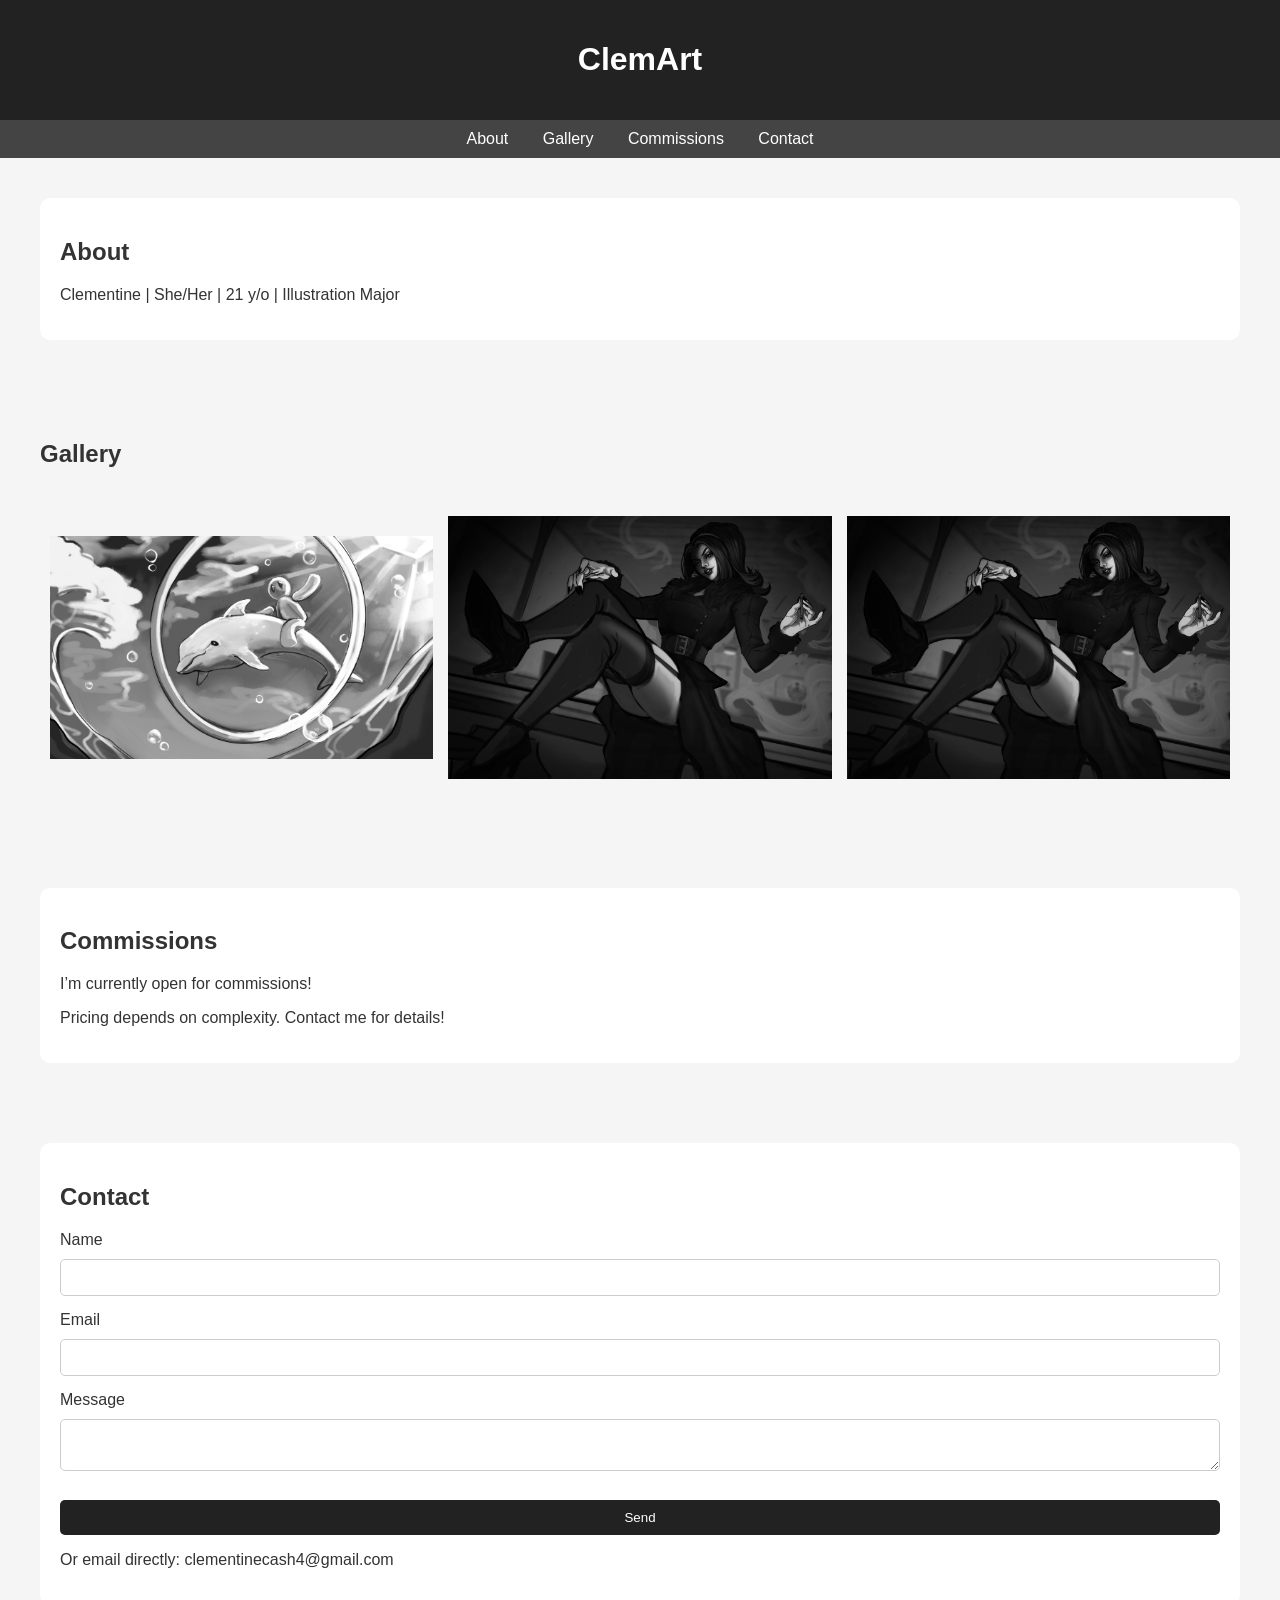
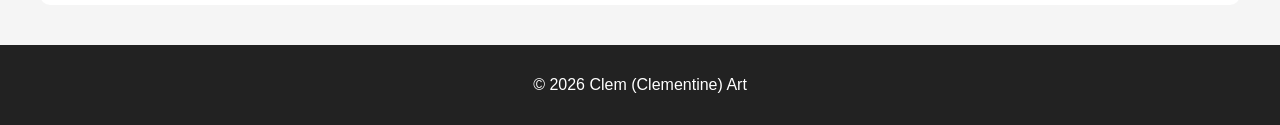
<file: index.html>
<!DOCTYPE html>
<html lang="en">
<head>
    <meta charset="UTF-8">
    <meta name="viewport" content="width=device-width, initial-scale=1.0">
    <title>ClemArt</title>
    <link rel="stylesheet" href="style.css">
</head>
<body>

<header>
    <h1>ClemArt</h1>
</header>

<nav>
    <a href="#about">About</a>
    <a href="#gallery">Gallery</a>
    <a href="#commissions">Commissions</a>
    <a href="#contact">Contact</a>
</nav>

<section id="about">
    <div class="card">
        <h2>About</h2>
        <p>Clementine | She/Her | 21 y/o | Illustration Major</p>
    </div>
</section>

<section id="gallery">
    <h2>Gallery</h2>
    <div class="gallery" id="gallery-container">
        <!-- Images will load dynamically -->
    </div>
</section>

<section id="commissions">
    <div class="card">
        <h2>Commissions</h2>
        <p>I’m currently open for commissions!</p>
        <p>Pricing depends on complexity. Contact me for details!</p>
    </div>
</section>

<section id="contact">
    <div class="card">
        <h2>Contact</h2>

        <form id="contactForm" action="https://formspree.io/f/xnjolrab" method="POST">
            <div class="form-group">
                <label for="name">Name</label>
                <input type="text" id="name" name="name" required>
            </div>

            <div class="form-group">
                <label for="email">Email</label>
                <input type="email" id="email" name="email" required>
            </div>

            <div class="form-group">
                <label for="message">Message</label>
                <textarea id="message" name="message" required></textarea>
            </div>

            <input type="submit" value="Send">
        </form>

        <p>Or email directly: clementinecash4@gmail.com</p>
    </div>
</section>

<footer>
    <p>© 2026 Clem (Clementine) Art</p>
</footer>

<script src="script.js"></script>
</body>
</html>
</file>
<file: style.css>
﻿body {
    margin: 0;
    font-family: Arial, sans-serif;
    background-color: #f5f5f5;
    color: #333;
}

header {
    background-color: #222;
    color: white;
    padding: 20px;
    text-align: center;
}

nav {
    background-color: #444;
    padding: 10px;
    text-align: center;
}

    nav a {
        color: white;
        margin: 0 15px;
        text-decoration: none;
    }

section {
    padding: 40px;
}

/* Gallery styles */
.gallery {
    display: grid;
    grid-template-columns: repeat(auto-fit, minmax(200px, 1fr));
    gap: 15px;
    padding: 10px;
}

    .gallery img {
        width: 100%;
        height: 300px;
        object-fit: contain;
        border-radius: 10px;
        transition: transform 0.3s;
    }

        .gallery img:hover {
            transform: scale(1.05); /* Slight zoom on hover */
        }

.card {
    background: white;
    padding: 20px;
    border-radius: 10px;
}

footer {
    background-color: #222;
    color: white;
    text-align: center;
    padding: 15px;
}

input, textarea {
    width: 100%;
    padding: 10px;
    margin-top: 10px;
    border-radius: 5px;
    border: 1px solid #ccc;
    box-sizing: border-box;
}

    input[type="submit"] {
        background-color: #222;
        color: white;
        border: none;
        cursor: pointer;
        padding: 10px;
        margin-top: 10px;
        border-radius: 5px;
    }

.form-group {
    margin-bottom: 15px;
}

/* Mobile adjustments */
@media (max-width: 600px) {
    section {
        padding: 20px;
    }
}

/* Overlay fullscreen styles */
.overlay {
    position: fixed;
    top: 0;
    left: 0;
    width: 100vw;
    height: 100vh;
    background-color: rgba(0,0,0,0.9);
    display: flex;
    justify-content: center;
    align-items: center;
    z-index: 9999;
    cursor: zoom-out; /* indicates click will close/zoom */
}

.overlay-img {
    max-width: 90%;
    max-height: 90%;
    transition: transform 0.3s ease;
    cursor: zoom-in; /* click to zoom in */
    border-radius: 5px;
}

    /* When zoomed */
    .overlay-img.zoomed {
        transform: scale(1.5);
        cursor: zoom-out;
    }

.arrow {
    position: absolute;
    top: 50%;
    transform: translateY(-50%);
    color: white;
    font-size: 3rem;
    padding: 0 15px;
    cursor: pointer;
    user-select: none;
    z-index: 10000;
}

    .arrow.left {
        left: 10px;
    }

    .arrow.right {
        right: 10px;
    }

.overlay-img {
    max-width: 90%;
    max-height: 90%;
    transition: transform 0.3s ease;
    cursor: zoom-in;
    border-radius: 5px;
}
</file>
